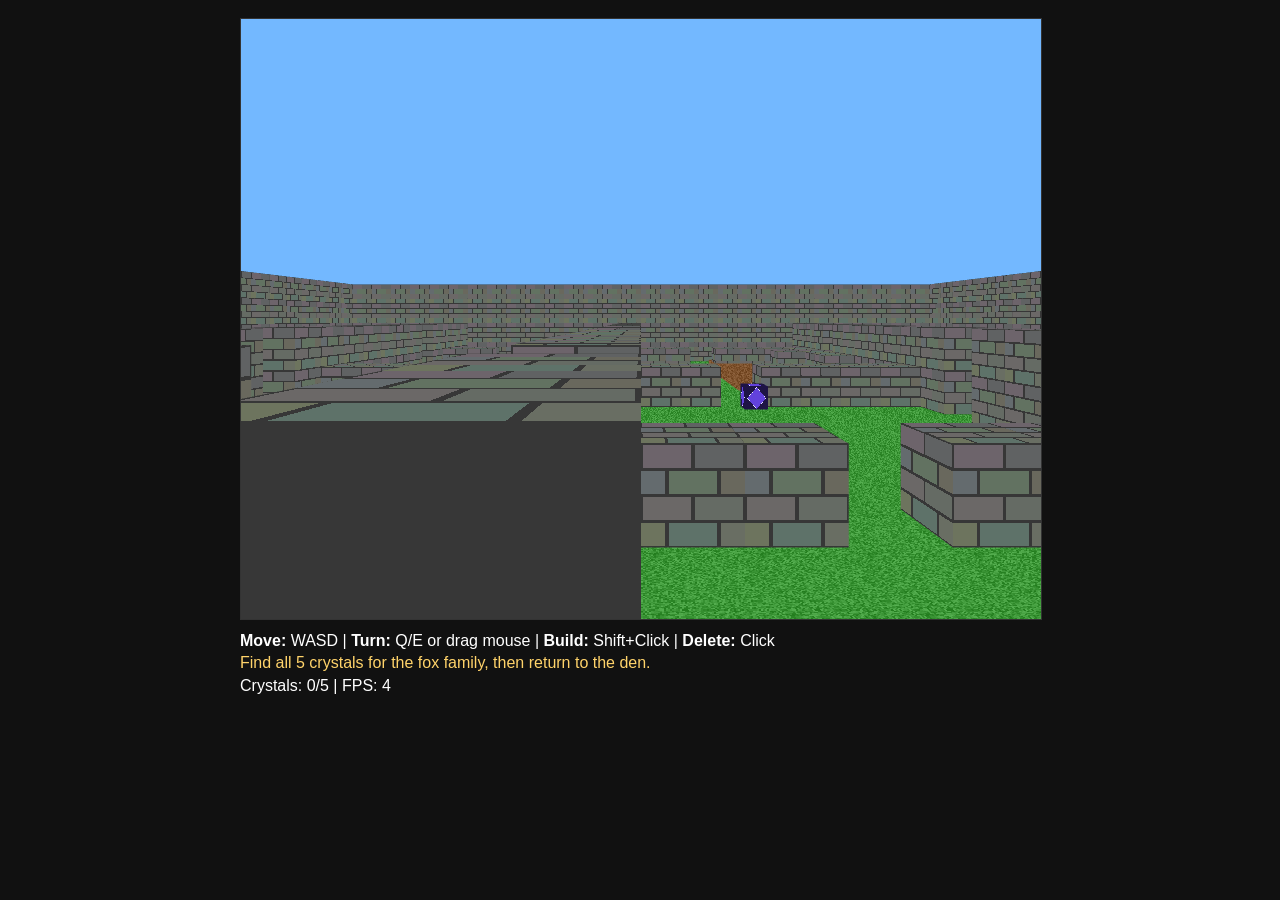
<file: asgn3/index.html>
<!DOCTYPE html>
<html lang="en">
<head>
  <meta charset="utf-8" />
  <title>Voxel World Full Assignment</title>
  <style>
    body { margin: 0; background: #111; color: white; font-family: Arial, sans-serif; }
    #wrap { width: 800px; margin: 18px auto; }
    canvas { display: block; border: 1px solid #333; cursor: crosshair; background: #6db7ff; }
    #ui { margin-top: 10px; line-height: 1.4; }
    #story { color: #ffd36a; }
  </style>
</head>
<body onload="main()">
  <div id="wrap">
    <canvas id="webgl" width="800" height="600">
      Please use a browser that supports canvas.
    </canvas>
    <div id="ui">
      <b>Move:</b> WASD | <b>Turn:</b> Q/E or drag mouse | <b>Build:</b> Shift+Click | <b>Delete:</b> Click
      <br><span id="story">Find all 5 crystals for the fox family, then return to the den.</span>
      <br><span id="status">Loading textures...</span>
    </div>
  </div>

  <script src="lib/webgl-utils.js"></script>
  <script src="lib/webgl-debug.js"></script>
  <script src="lib/cuon-utils.js"></script>
  <script src="lib/cuon-matrix.js"></script>

  <script src="src/Camera.js"></script>
  <script src="src/Cube.js"></script>
  <script src="src/World.js"></script>

  <script id="vshader" type="x-shader/x-vertex">
    attribute vec4 a_Position;
    attribute vec2 a_UV;
    varying vec2 v_UV;
    uniform mat4 u_ModelMatrix;
    uniform mat4 u_ViewMatrix;
    uniform mat4 u_ProjectionMatrix;
    void main() {
      gl_Position = u_ProjectionMatrix * u_ViewMatrix * u_ModelMatrix * a_Position;
      v_UV = a_UV;
    }
  </script>

  <script id="fshader" type="x-shader/x-fragment">
    precision mediump float;
    varying vec2 v_UV;
    uniform sampler2D u_Sampler0;
    uniform sampler2D u_Sampler1;
    uniform sampler2D u_Sampler2;
    uniform sampler2D u_Sampler3;
    uniform vec4 u_BaseColor;
    uniform float u_TexWeight;
    uniform int u_WhichTexture;
    void main() {
      vec4 texColor;
      if (u_WhichTexture == 0) {
        texColor = texture2D(u_Sampler0, v_UV);
      } else if (u_WhichTexture == 1) {
        texColor = texture2D(u_Sampler1, v_UV);
      } else if (u_WhichTexture == 2) {
        texColor = texture2D(u_Sampler2, v_UV);
      } else {
        texColor = texture2D(u_Sampler3, v_UV);
      }
      gl_FragColor = (1.0 - u_TexWeight) * u_BaseColor + u_TexWeight * texColor;
    }
  </script>
</body>
</html>
</file>
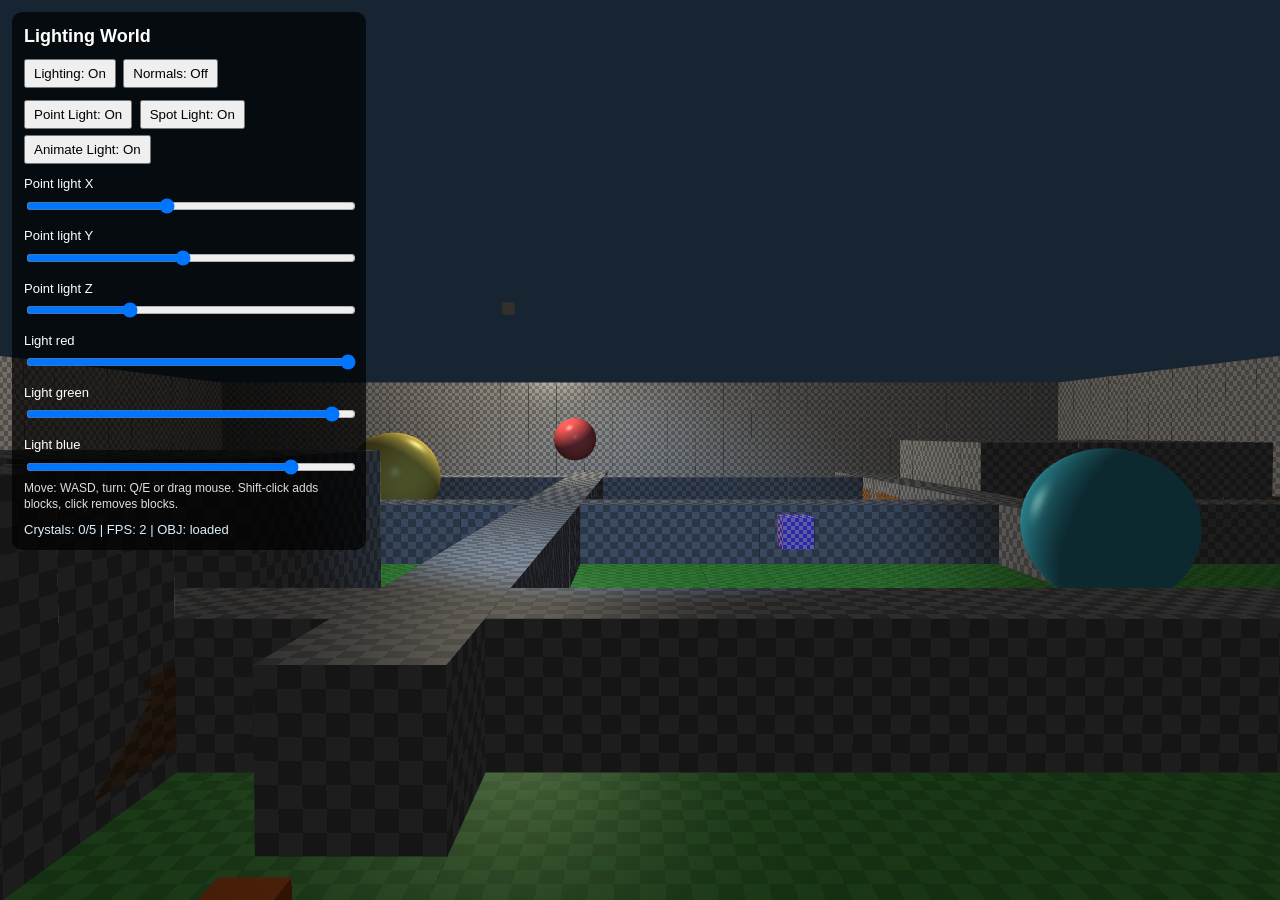
<file: asgn4/index.html>
<!DOCTYPE html>
<html lang="en">
<head>
  <meta charset="UTF-8" />
  <meta name="viewport" content="width=device-width, initial-scale=1.0" />
  <title>CSE 160 Lighting World</title>
  <style>
    body { margin: 0; overflow: hidden; font-family: Arial, sans-serif; background: #111; color: white; }
    canvas { display: block; width: 100vw; height: 100vh; }
    #ui {
      position: fixed; top: 12px; left: 12px; z-index: 10;
      width: 330px; padding: 12px; border-radius: 10px;
      background: rgba(0, 0, 0, 0.70); line-height: 1.35;
    }
    #ui h2 { margin: 0 0 8px; font-size: 18px; }
    #ui label { display: block; margin: 8px 0 3px; font-size: 13px; }
    #ui input[type="range"] { width: 100%; }
    button { margin: 3px 3px 3px 0; padding: 5px 8px; }
    .row { margin-top: 6px; }
    #status { margin-top: 8px; font-size: 13px; color: #d8f0ff; }
    #help { font-size: 12px; color: #dddddd; }
  </style>
</head>
<body onload="main()">
  <div id="ui">
    <h2>Lighting World</h2>
    <div class="row">
      <button id="lightingButton">Lighting: On</button>
      <button id="normalButton">Normals: Off</button>
    </div>
    <div class="row">
      <button id="pointButton">Point Light: On</button>
      <button id="spotButton">Spot Light: On</button>
      <button id="animateButton">Animate Light: On</button>
    </div>
    <label>Point light X</label><input id="lightX" type="range" min="-8" max="40" step="0.1" value="16" />
    <label>Point light Y</label><input id="lightY" type="range" min="0" max="12" step="0.1" value="5" />
    <label>Point light Z</label><input id="lightZ" type="range" min="-8" max="40" step="0.1" value="16" />
    <label>Light red</label><input id="lightR" type="range" min="0" max="1" step="0.01" value="1" />
    <label>Light green</label><input id="lightG" type="range" min="0" max="1" step="0.01" value="0.95" />
    <label>Light blue</label><input id="lightB" type="range" min="0" max="1" step="0.01" value="0.82" />
    <div id="help">Move: WASD, turn: Q/E or drag mouse. Shift-click adds blocks, click removes blocks.</div>
    <div id="status">Loading...</div>
  </div>

  <canvas id="webgl" width="1200" height="800"></canvas>

  <script id="vshader" type="x-shader/x-vertex">
    precision mediump float;
    attribute vec4 a_Position;
    attribute vec2 a_UV;
    attribute vec3 a_Normal;

    uniform mat4 u_ModelMatrix;
    uniform mat4 u_ViewMatrix;
    uniform mat4 u_ProjectionMatrix;
    uniform mat4 u_NormalMatrix;

    varying vec2 v_UV;
    varying vec3 v_Normal;
    varying vec3 v_WorldPos;

    void main() {
      vec4 worldPos = u_ModelMatrix * a_Position;
      gl_Position = u_ProjectionMatrix * u_ViewMatrix * worldPos;
      v_UV = a_UV;
      v_WorldPos = worldPos.xyz;
      v_Normal = normalize((u_NormalMatrix * vec4(a_Normal, 0.0)).xyz);
    }
  </script>

  <script id="fshader" type="x-shader/x-fragment">
    precision mediump float;

    varying vec2 v_UV;
    varying vec3 v_Normal;
    varying vec3 v_WorldPos;

    uniform vec4 u_BaseColor;
    uniform float u_TexWeight;
    uniform int u_WhichTexture;
    uniform sampler2D u_Sampler0;
    uniform sampler2D u_Sampler1;
    uniform sampler2D u_Sampler2;
    uniform sampler2D u_Sampler3;

    uniform vec3 u_CameraPos;
    uniform vec3 u_LightPos;
    uniform vec3 u_LightColor;
    uniform vec3 u_SpotPos;
    uniform vec3 u_SpotDir;
    uniform vec3 u_SpotColor;
    uniform float u_SpotCutoff;
    uniform int u_UseLighting;
    uniform int u_ShowNormals;
    uniform int u_PointLightOn;
    uniform int u_SpotLightOn;

    vec4 chooseTexture() {
      if (u_WhichTexture == 0) return texture2D(u_Sampler0, v_UV);
      if (u_WhichTexture == 1) return texture2D(u_Sampler1, v_UV);
      if (u_WhichTexture == 2) return texture2D(u_Sampler2, v_UV);
      if (u_WhichTexture == 3) return texture2D(u_Sampler3, v_UV);
      return u_BaseColor;
    }

    vec3 phongPoint(vec3 base, vec3 normal, vec3 viewDir, vec3 lightPos, vec3 lightColor) {
      vec3 lightVec = lightPos - v_WorldPos;
      float dist = length(lightVec);
      vec3 lightDir = normalize(lightVec);
      float nDotL = max(dot(normal, lightDir), 0.0);
      vec3 diffuse = base * lightColor * nDotL;
      vec3 reflectDir = reflect(-lightDir, normal);
      float specularStrength = pow(max(dot(viewDir, reflectDir), 0.0), 32.0);
      vec3 specular = 0.45 * specularStrength * lightColor;
      float attenuation = 1.0 / (1.0 + 0.025 * dist + 0.002 * dist * dist);
      return (diffuse + specular) * attenuation;
    }

    vec3 phongSpot(vec3 base, vec3 normal, vec3 viewDir) {
      vec3 lightVec = u_SpotPos - v_WorldPos;
      float dist = length(lightVec);
      vec3 lightDir = normalize(lightVec);
      float spotAmount = dot(normalize(-u_SpotDir), lightDir);
      float cone = smoothstep(u_SpotCutoff, u_SpotCutoff + 0.08, spotAmount);
      float nDotL = max(dot(normal, lightDir), 0.0);
      vec3 diffuse = base * u_SpotColor * nDotL;
      vec3 reflectDir = reflect(-lightDir, normal);
      float specularStrength = pow(max(dot(viewDir, reflectDir), 0.0), 48.0);
      vec3 specular = 0.55 * specularStrength * u_SpotColor;
      float attenuation = 1.0 / (1.0 + 0.035 * dist + 0.003 * dist * dist);
      return (diffuse + specular) * cone * attenuation;
    }

    void main() {
      if (u_ShowNormals == 1) {
        gl_FragColor = vec4(v_Normal * 0.5 + 0.5, 1.0);
        return;
      }

      vec4 texColor = chooseTexture();
      vec4 baseColor = mix(u_BaseColor, texColor, u_TexWeight);

      if (u_UseLighting == 0) {
        gl_FragColor = baseColor;
        return;
      }

      vec3 normal = normalize(v_Normal);
      vec3 viewDir = normalize(u_CameraPos - v_WorldPos);
      vec3 base = baseColor.rgb;
      vec3 ambient = 0.20 * base;
      vec3 lit = ambient;

      if (u_PointLightOn == 1) lit += phongPoint(base, normal, viewDir, u_LightPos, u_LightColor);
      if (u_SpotLightOn == 1) lit += phongSpot(base, normal, viewDir);

      gl_FragColor = vec4(min(lit, vec3(1.0)), baseColor.a);
    }
  </script>

  <script src="lib/webgl-utils.js"></script>
  <script src="lib/webgl-debug.js"></script>
  <script src="lib/cuon-utils.js"></script>
  <script src="lib/cuon-matrix.js"></script>
  <script src="src/Camera.js"></script>
  <script src="src/Cube.js"></script>
  <script src="src/Sphere.js"></script>
  <script src="src/Model.js"></script>
  <script src="src/World.js"></script>
</body>
</html>
</file>
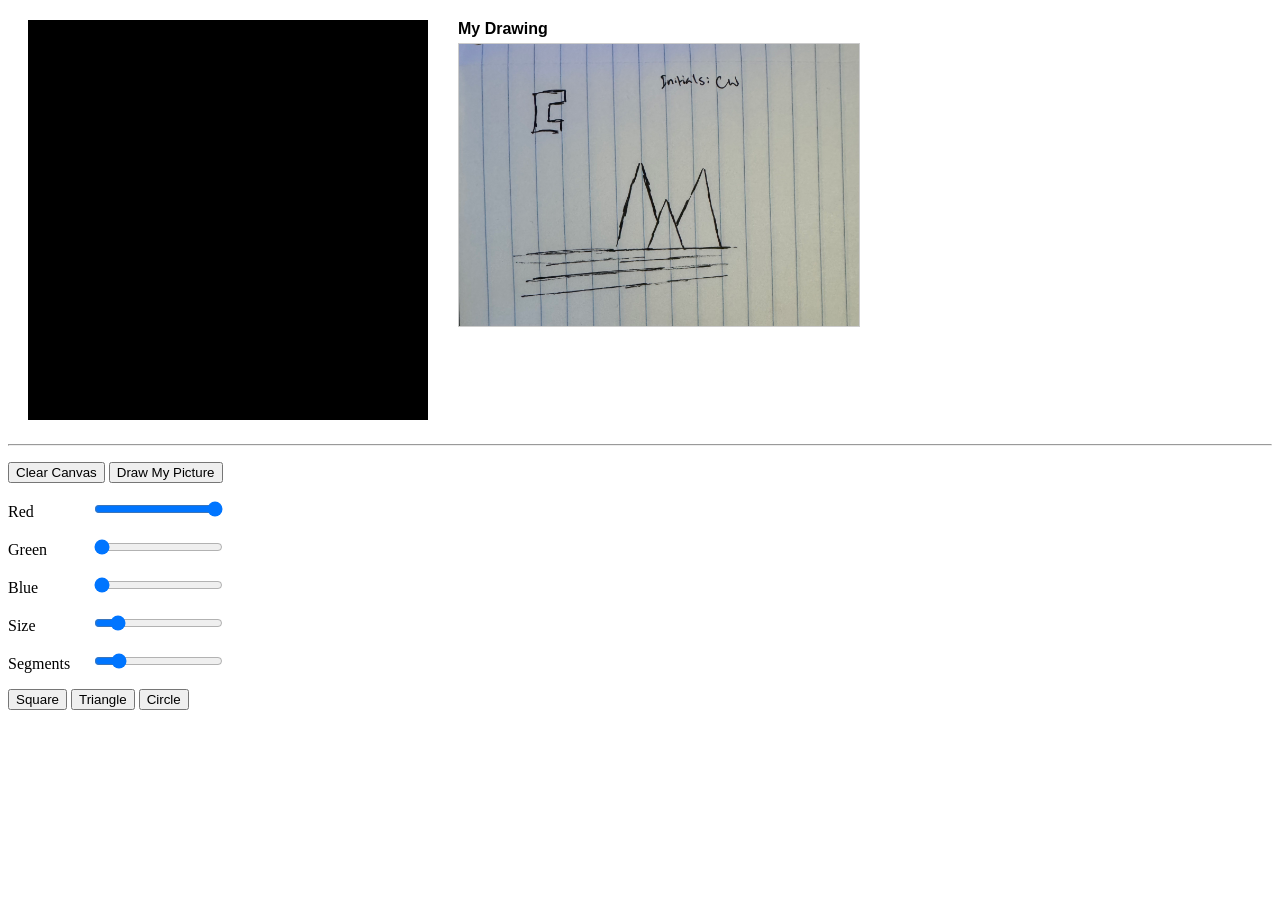
<file: asgn1/src/index.html>
<!DOCTYPE html>
<html lang="en">
  <head>
    <meta charset="utf-8" />
    <title>CSE160 - Assignment 1</title>
    <style>
      .container {
        display: flex;
        flex-direction: row;
        align-items: flex-start;
        gap: 30px;
        margin: 20px;
      }
      .drawing-label {
        font-family: sans-serif;
        font-weight: bold;
        margin-bottom: 5px;
      }
      .slider-label {
        display: inline-block;
        width: 80px;
      }
    </style>
  </head>

  <body onload="main()">
    <div class="container">
      <div>
        <canvas id="webgl" width="400" height="400">
          Please use a browser that supports "canvas"
        </canvas>
      </div>

      <div>
        <div class="drawing-label">My Drawing</div>
        <img src="IMG_3890.jpg" alt="Manual Reference" style="width: 400px; height: auto; border: 1px solid #ccc;">
      </div>
    </div>

    <hr>

    <p>
      <button type="button" id="clearButton">Clear Canvas</button>
      <button type="button" id="pictureButton">Draw My Picture</button>
    </p>

    <p>
      <span class="slider-label">Red</span>
      <input type="range" min="0" max="100" value="100" class="slider" id="redSlide">
    </p>
    <p>
      <span class="slider-label">Green</span>
      <input type="range" min="0" max="100" value="0" class="slider" id="greenSlide">
    </p>
    <p>
      <span class="slider-label">Blue</span>
      <input type="range" min="0" max="100" value="0" class="slider" id="blueSlide">
    </p>

    <p>
      <span class="slider-label">Size</span>
      <input type="range" min="5" max="40" value="10" class="slider" id="sizeSlide">
    </p>
    <p>
      <span class="slider-label">Segments</span>
      <input type="range" min="3" max="50" value="10" class="slider" id="segmentSlide">
    </p>

    <p>
      <button type="button" id="squarebutton">Square</button>
      <button type="button" id="triButton">Triangle</button>
      <button type="button" id="circleButton">Circle</button>
    </p>

    <script src="../lib/webgl-utils.js"></script>
    <script src="../lib/webgl-debug.js"></script>
    <script src="../lib/cuon-utils.js"></script>
    <script src="../lib/cuon-matrix.js"></script>

    <script src="Square.js"></script>
    <script src="Triangle.js"></script>
    <script src="Circle.js"></script>

    <script src="ColoredPoints.js"></script>
  </body>
</html>
</file>
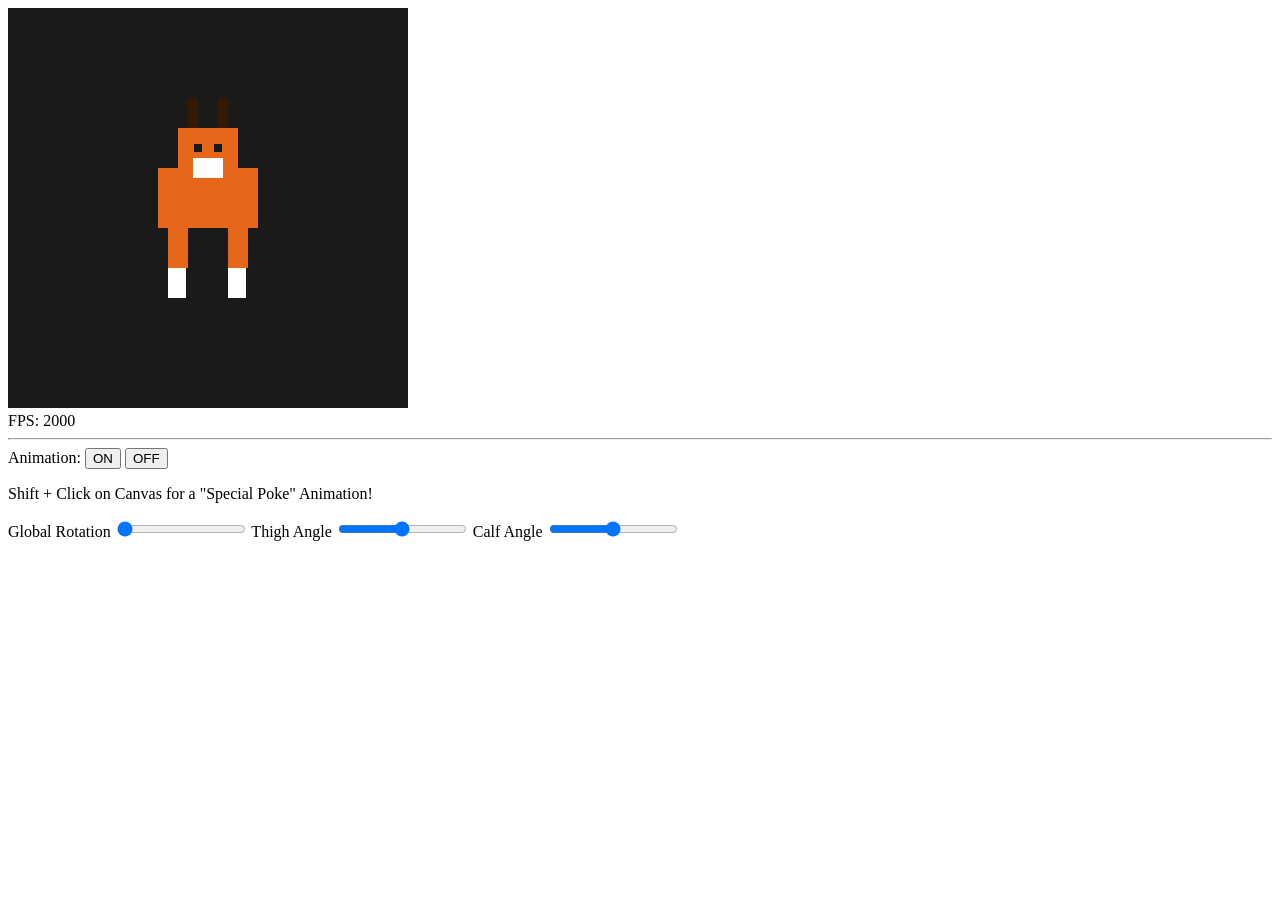
<file: asgn2/src/index.html>
<!DOCTYPE html>
<html lang="en">
<head>
    <meta charset="utf-8" />
    <title>WebGL Fox - Hierarchical Animation</title>
</head>
<body onload="main()">
    <canvas id="webgl" width="400" height="400">
        Please use a browser that supports "canvas"
    </canvas>
    
    <div id="perf">FPS: 0</div>
    <hr>
    <div>
        Animation: 
        <button id="animOn">ON</button>
        <button id="animOff">OFF</button>
        <p>Shift + Click on Canvas for a "Special Poke" Animation!</p>
    </div>
    
    <div>
        Global Rotation <input type="range" min="0" max="360" value="0" id="angleSlide">
        Thigh Angle <input type="range" min="-45" max="45" value="0" id="thighSlide">
        Calf Angle <input type="range" min="-45" max="45" value="0" id="calfSlide">
    </div>

    <script src="../lib/webgl-utils.js"></script>
    <script src="../lib/webgl-debug.js"></script>
    <script src="../lib/cuon-utils.js"></script>
    <script src="../lib/cuon-matrix.js"></script>
    
    <script>
        // SHADERS
        const VSHADER_SOURCE = `
            attribute vec4 a_Position;
            uniform mat4 u_ModelMatrix;
            uniform mat4 u_GlobalRotation;
            void main() {
                gl_Position = u_GlobalRotation * u_ModelMatrix * a_Position;
            }`;

        const FSHADER_SOURCE = `
            precision mediump float;
            uniform vec4 u_FragColor;
            void main() {
                gl_FragColor = u_FragColor;
            }`;

        // GLOBAL STATE
        let gl, canvas, u_ModelMatrix, u_GlobalRotation, u_FragColor;
        let g_globalAngle = 0, g_thighAngle = 0, g_calfAngle = 0, g_footAngle = 0;
        let g_animation = false, g_startTime = 0, g_pokeTime = 0;
        let g_isPoked = false;
        let g_globalAngleY = 0; 
        let g_isDragging = false;
        let g_lastX = -1, g_lastY = -1;

        function main() {
            setupCanvas();
            initShaders(gl, VSHADER_SOURCE, FSHADER_SOURCE);
            connectVariables();
            setupUI();
            
            gl.enable(gl.DEPTH_TEST);
            gl.clearColor(0.1, 0.1, 0.1, 1.0);
            
            requestAnimationFrame(tick);
        }

        function setupCanvas() {
            canvas = document.getElementById('webgl');
            gl = canvas.getContext("webgl", { preserveDrawingBuffer: true });
        }

        function connectVariables() {
            u_ModelMatrix = gl.getUniformLocation(gl.program, 'u_ModelMatrix');
            u_GlobalRotation = gl.getUniformLocation(gl.program, 'u_GlobalRotation');
            u_FragColor = gl.getUniformLocation(gl.program, 'u_FragColor');
            a_Position = gl.getAttribLocation(gl.program, 'a_Position');
        }

        function setupUI() {
            document.getElementById('angleSlide').addEventListener('input', function() { g_globalAngle = this.value; });
            document.getElementById('thighSlide').addEventListener('input', function() { g_thighAngle = this.value; });
            document.getElementById('calfSlide').addEventListener('input', function() { g_calfAngle = this.value; });
            document.getElementById('animOn').onclick = () => g_animation = true;
            document.getElementById('animOff').onclick = () => g_animation = false;
            
            canvas.onmousedown = function(ev) {
                if(ev.shiftKey) { 
                    g_isPoked = true; 
                    g_pokeTime = performance.now()/1000; 
                } else {
                    // Start tracking for rotation
                    g_isDragging = true;
                    [g_lastX, g_lastY] = [ev.clientX, ev.clientY];
                }
            };

            canvas.onmouseup = function(ev) { g_isDragging = false; };

            canvas.onmousemove = function(ev) {
                if (g_isDragging) {
                    let dx = ev.clientX - g_lastX;
                    let dy = ev.clientY - g_lastY;
                    
                    // Map X movement to Y-axis rotation and vice versa
                    g_globalAngle = (g_globalAngle + dx) % 360;
                    g_globalAngleY = (g_globalAngleY + dy) % 360;
                    
                    [g_lastX, g_lastY] = [ev.clientX, ev.clientY];
                }
            };
        }

        function drawCube(M, color) {
            gl.uniformMatrix4fv(u_ModelMatrix, false, M.elements);
            gl.uniform4f(u_FragColor, color[0], color[1], color[2], color[3]);
            
            // Simplified Cube Vertices
            let vertices = new Float32Array([
                0,0,0, 1,0,0, 1,1,0, 0,0,0, 1,1,0, 0,1,0, // Front
                0,0,1, 1,0,1, 1,1,1, 0,0,1, 1,1,1, 0,1,1, // Back
                0,1,0, 0,1,1, 1,1,1, 0,1,0, 1,1,1, 1,1,0, // Top
                0,0,0, 0,0,1, 1,0,1, 0,0,0, 1,0,1, 1,0,0, // Bottom
                0,0,0, 0,0,1, 0,1,1, 0,0,0, 0,1,1, 0,1,0, // Left
                1,0,0, 1,0,1, 1,1,1, 1,0,0, 1,1,1, 1,1,0  // Right
            ]);
            
            let buffer = gl.createBuffer();
            gl.bindBuffer(gl.ARRAY_BUFFER, buffer);
            gl.bufferData(gl.ARRAY_BUFFER, vertices, gl.STATIC_DRAW);
            gl.vertexAttribPointer(a_Position, 3, gl.FLOAT, false, 0, 0);
            gl.enableVertexAttribArray(a_Position);
            gl.drawArrays(gl.TRIANGLES, 0, 36);
        }

        function drawCylinder(M, color) {
            gl.uniformMatrix4fv(u_ModelMatrix, false, M.elements);
            gl.uniform4f(u_FragColor, color[0], color[1], color[2], color[3]);
            let v = [];
            for(let i=0; i<360; i+=20) {
                let r1 = i * Math.PI/180; let r2 = (i+20) * Math.PI/180;
                // Side Panel
                v.push(Math.cos(r1), Math.sin(r1), 0, Math.cos(r2), Math.sin(r2), 0, Math.cos(r1), Math.sin(r1), 1);
                v.push(Math.cos(r2), Math.sin(r2), 0, Math.cos(r2), Math.sin(r2), 1, Math.cos(r1), Math.sin(r1), 1);
            }
            let vertices = new Float32Array(v);
            let buffer = gl.createBuffer();
            gl.bindBuffer(gl.ARRAY_BUFFER, buffer);
            gl.bufferData(gl.ARRAY_BUFFER, vertices, gl.STATIC_DRAW);
            gl.vertexAttribPointer(a_Position, 3, gl.FLOAT, false, 0, 0);
            gl.enableVertexAttribArray(a_Position);
            gl.drawArrays(gl.TRIANGLES, 0, v.length/3);
        }

        function updateAnimationAngles() {
            let t = performance.now()/1000;
            if (g_animation) {
                g_thighAngle = 20 * Math.sin(t * 4);
                g_calfAngle = 15 * Math.sin(t * 4);
            }
            if (g_isPoked) {
                let p_time = t - g_pokeTime;
                if(p_time < 1) { g_globalAngle += 10; } // Spin if poked
                else { g_isPoked = false; }
            }
        }

        function renderScene() {
            let start = performance.now();
            gl.clear(gl.COLOR_BUFFER_BIT | gl.DEPTH_BUFFER_BIT);
            
            // Global Rotation
            let globalRot = new Matrix4()
                .rotate(g_globalAngle, 0, 1, 0)  // Horizontal drag spins around Y
                .rotate(g_globalAngleY, 1, 0, 0); // Vertical drag spins around X
            gl.uniformMatrix4fv(u_GlobalRotation, false, globalRot.elements);

            // --- 1. BODY---
            let bodyMat = new Matrix4();
            bodyMat.translate(-0.25, -0.1, -0.2); // Center the body
            let bodyDraw = new Matrix4(bodyMat).scale(0.5, 0.3, 0.4);
            drawCube(bodyDraw, [0.9, 0.4, 0.1, 1.0]); // Fox Orange

            // --- 2. HEAD ---
            let headMat = new Matrix4(bodyMat);
            headMat.translate(0.1, 0.2, -0.2); // Move to front-top of body
            headMat.rotate(g_animation ? 5 * Math.sin(performance.now()/500) : 0, 0, 1, 0); // Slight head tilt
            let headDraw = new Matrix4(headMat).scale(0.3, 0.3, 0.3);
            drawCube(headDraw, [0.9, 0.4, 0.1, 1.0]);

            // --- 3. NOSE ---
            let snoutMat = new Matrix4(headMat);
            snoutMat.translate(0.075, 0.05, -0.1);
            let snoutDraw = new Matrix4(snoutMat).scale(0.15, 0.1, 0.15);
            drawCube(snoutDraw, [1, 1, 1, 1.0]); // White snout

            // --- 4. EARS (Left & Right) ---
            let leftEar = new Matrix4(headMat).translate(0.05, 0.3, 0.1).scale(0.05, 0.15, 0.05);
            drawCube(leftEar, [0.2, 0.1, 0.0, 1.0]); // Dark ear tips
            let rightEar = new Matrix4(headMat).translate(0.2, 0.3, 0.1).scale(0.05, 0.15, 0.05);
            drawCube(rightEar, [0.2, 0.1, 0.0, 1.0]);

            // --- 3b. EYES ---
            // Left Eye
            let leftEyeMat = new Matrix4(headMat);
            leftEyeMat.translate(0.08, 0.18, -0.01);
            leftEyeMat.scale(0.04, 0.04, 0.04);
            drawCube(leftEyeMat, [0.1, 0.1, 0.1, 1.0]); // Black
            
            // Right Eye
            let rightEyeMat = new Matrix4(headMat);
            rightEyeMat.translate(0.18, 0.18, -0.01);
            rightEyeMat.scale(0.04, 0.04, 0.04);
            drawCube(rightEyeMat, [0.1, 0.1, 0.1, 1.0]); // Black

            // Legs
            const drawLeg = (offsetX, offsetZ, angleOffset) => {
                let tAngle = g_animation ? 20 * Math.sin((performance.now()/1000 * 4) + angleOffset) : g_thighAngle;
                let cAngle = g_animation ? 15 * Math.sin((performance.now()/1000 * 4) + angleOffset) : g_calfAngle;

                // Thigh
                let thighMat = new Matrix4(bodyMat).translate(offsetX, 0, offsetZ).rotate(tAngle, 1, 0, 0);
                drawCube(new Matrix4(thighMat).scale(0.1, -0.2, 0.1), [0.9, 0.4, 0.1, 1.0]);

                // Calf
                let calfMat = new Matrix4(thighMat).translate(0, -0.2, 0).rotate(cAngle, 1, 0, 0);
                drawCube(new Matrix4(calfMat).scale(0.09, -0.15, 0.09), [1, 1, 1, 1]);

                // Foot
                let footMat = new Matrix4(calfMat).translate(-0.01, -0.15, -0.05);
                drawCube(new Matrix4(footMat).scale(0.12, -0.05, 0.15), [0.1, 0.1, 0.1, 1.0]);
            };

            drawLeg(0.05, 0.05, 0);           // Front Left
            drawLeg(0.35, 0.05, Math.PI);     // Front Right (Opposite timing)
            drawLeg(0.05, 0.30, Math.PI);     // Back Left (Opposite timing)
            drawLeg(0.35, 0.30, 0);           // Back Right

            // --- 6. TAIL (Cylinder) ---
            let tailMat = new Matrix4(bodyMat);
            tailMat.translate(0.25, 0.15, 0.4); // Attach to back
            tailMat.rotate(-20 + (g_animation ? 15 * Math.sin(performance.now()/250) : 0), 1, 0, 0);
            tailMat.scale(0.1, 0.1, 0.4);
            drawCylinder(tailMat, [0.9, 0.4, 0.1, 1.0]);

            // --- 7. TAIL TIP---
            let tailTipMat = new Matrix4(tailMat);
            tailTipMat.translate(0, 0, 1.0);
            tailTipMat.scale(1.1, 1.1, 0.3);
            drawCylinder(tailTipMat, [1, 1, 1, 1]);

            let end = performance.now();
            document.getElementById('perf').innerHTML = `FPS: ${Math.floor(1000/(end-start))}`;
        }

        function tick() {
            updateAnimationAngles();
            renderScene();
            requestAnimationFrame(tick);
        }
    </script>
</body>
</html>
</file>
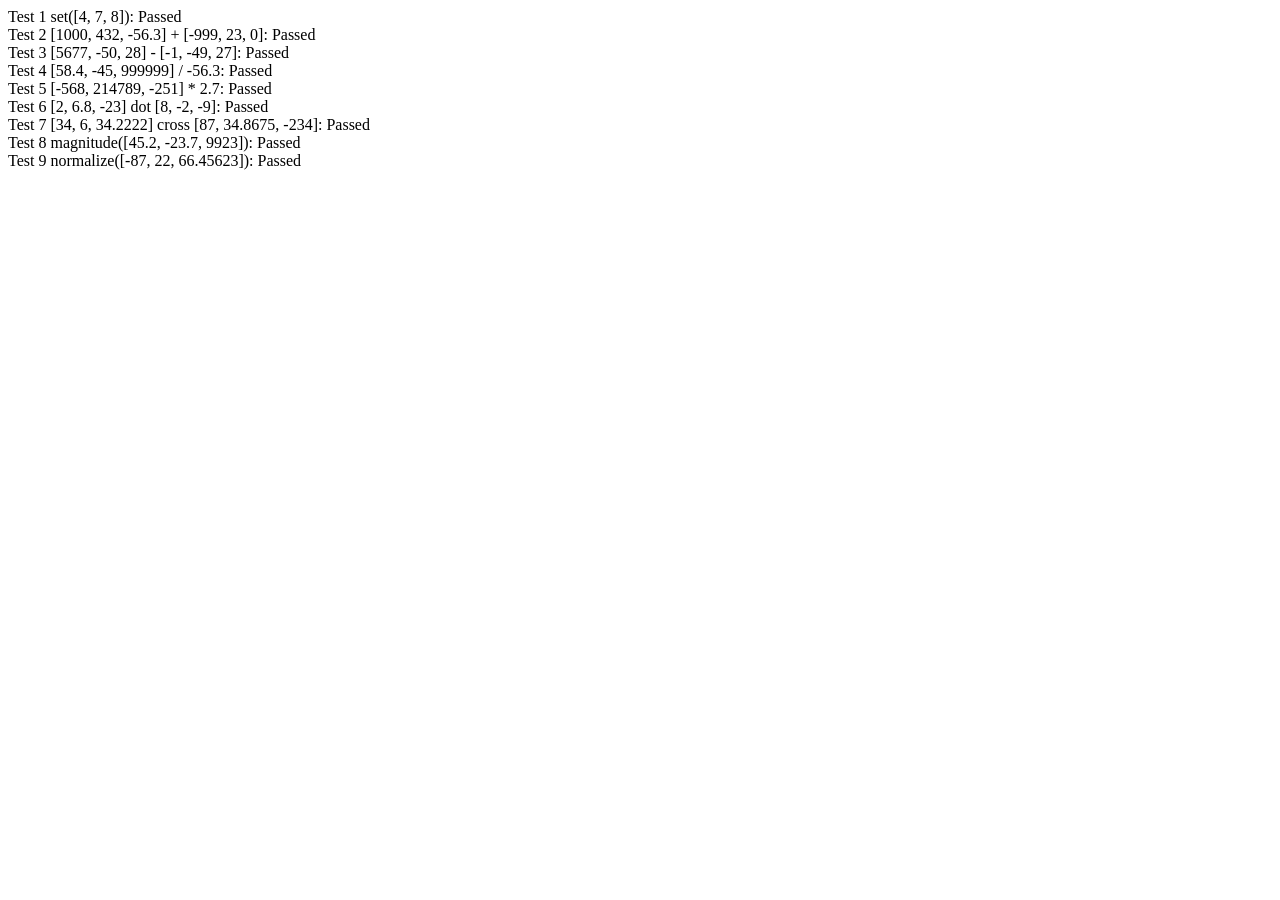
<file: asgn0/lib/vectorTests.html>
<!DOCTYPE html>
<html>

<head>
  <meta charset="UTF-8" />
  <meta name="viewport" content="width=device-width" />
  <title>Vector Tests</title>
</head>

<body>
  Test 1 set([4, 7, 8]): <span id=test1></span>
  <br>
  Test 2 [1000, 432, -56.3] + [-999, 23, 0]: <span id=test2></span>
  <br>
  Test 3 [5677, -50, 28] - [-1, -49, 27]: <span id=test3></span>
  <br>
  Test 4 [58.4, -45, 999999] / -56.3: <span id=test4></span>
  <br>
  Test 5 [-568, 214789, -251] * 2.7: <span id=test5></span>
  <br>
  Test 6 [2, 6.8, -23] dot [8, -2, -9]: <span id=test6></span>
  <br>
  Test 7 [34, 6, 34.2222] cross [87, 34.8675, -234]: <span id=test7></span>
  <br>
  Test 8 magnitude([45.2, -23.7, 9923]): <span id=test8></span>
  <br>
  Test 9 normalize([-87, 22, 66.45623]): <span id=test9></span>

  <script src="cuon-matrix-cse160.js"></script>
  <script>
    var ERROR = 0.1

    function verify(vect, sol, text) {
      passed = vect.every((val, i) => Math.abs(val - sol[i]) < ERROR)
      passed ? text.innerHTML = "Passed" : text.innerHTML = "Failed"
    }
    // Test 1 set([4, 7, 8])
    let text = document.getElementById("test1")
    let vect1 = new Vector3([0, 0, 0])
    let vect2 = new Vector3([4, 7, 8])
    vect1.set(vect2)
    let v1 = vect1.elements
    verify(v1, [4, 7, 8], text)

    // Test 2 [1000, 432, -56.3] + [-999, 23, 0]
    text = document.getElementById("test2")
    vect1 = new Vector3([1000, 432, -56.3])
    vect2 = new Vector3([-999, 23, 0])
    vect1.add(vect2)
    let v = vect1.elements
    verify(v, [1, 455, -56.3], text)

    // Test 3 [5677, -50, 28] - [-1, -49, 27]
    text = document.getElementById("test3")
    vect1 = new Vector3([5677, -50, 28])
    vect2 = new Vector3([-1, -49, 27])
    vect1.sub(vect2)
    v = vect1.elements
    verify(v, [5678, -1, 1], text)

    // Test 4 [58.4, -45, 999999] / -56.3
    text = document.getElementById("test4")
    let vect = new Vector3([58.4, -45, 999999])
    vect.div(-56.3)
    v = vect.elements
    verify(v, [-1.037300178, 0.79928952, -17761.971580817], text)

    // Test 5 [-568, 214789, -251] * 2.7
    text = document.getElementById("test5")
    vect = new Vector3([-568, 214789, -251])
    vect.mul(2.7)
    v = vect.elements
    verify(v, [-1533.6, 579930.3, -677.7], text)

    // Test 6 [2, 6.8, -23] dot [8, -2, -9]
    text = document.getElementById("test6")
    vect1 = new Vector3([2, 6.8, -23])
    vect2 = new Vector3([8, -2, -9])
    let num = Vector3.dot(vect1, vect2)
    Math.abs(num - 209.4) < ERROR ? text.innerHTML = "Passed" : text.innerHTML = "Failed"

    // Test 7 [34, 6, 34.2222] cross [87, 34.8675, -234]
    text = document.getElementById("test7")
    vect1 = new Vector3([34, 6, 34.2222])
    vect2 = new Vector3([87, 34.8675, -234])
    v = Vector3.cross(vect1, vect2).elements
    verify(v, [-2597.2425585, 10933.3314, 663.495], text)

    // Test 8 magnitude([45.2, -23.7, 9923])
    text = document.getElementById("test8")
    vect = new Vector3([45.2, -23.7, 9923])
    num = vect.magnitude()
    Math.abs(num - 9923.131246235) < ERROR ? text.innerHTML = "Passed" : text.innerHTML = "Failed"

    // Test 9 normalize([-87, 22, 66.45623])
    text = document.getElementById("test9")
    vect = new Vector3([-87, 22, 66.45623])
    v = vect.normalize().elements
    verify(v, [-0.779104913, 0.197015035, 0.595130751], text)
  </script>
</body>

</html>
</file>
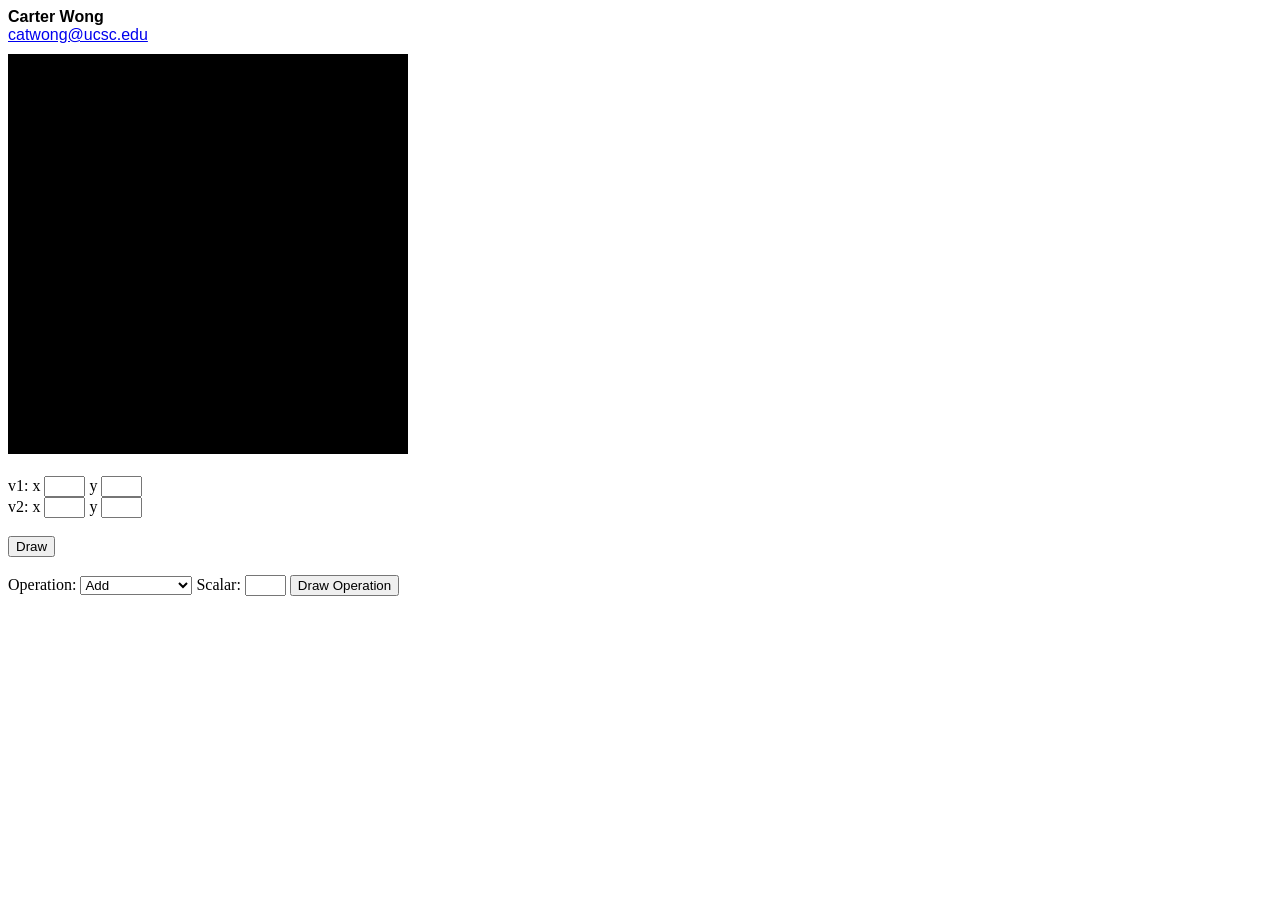
<file: asgn0/src/asg0.html>
<!DOCTYPE html>
<html lang="en">
  <head>
    <meta charset="utf-8" />
    <title>CSE 160: Assignment 0</title>
    <script src="../lib/cuon-matrix-cse160.js"></script>
  </head>

  <body onload="main()">
    <div style="font-family: sans-serif; margin-bottom: 10px;">
      <strong>Carter Wong</strong><br>
      <a href="mailto:catwong@ucsc.edu">catwong@ucsc.edu</a>
    </div>

    <canvas id="cnv1" width="400" height="400" style="background-color: black;">
      Please use a browser that supports "canvas"
    </canvas>
    
    <br><br>

    <label for="v1x">v1: x</label> <input type="text" id="v1x" size="3"> 
    <label for="v1y">y</label> <input type="text" id="v1y" size="3">
    <br>

    <label for="v2x">v2: x</label> <input type="text" id="v2x" size="3"> 
    <label for="v2y">y</label> <input type="text" id="v2y" size="3">
    <br><br>

    <input type="button" value="Draw" onclick="handleDrawEvent()">
    
    <br><br>

    <label for="op-select">Operation:</label>
    <select id="op-select">
      <option value="add">Add</option>
      <option value="sub">Sub</option>
      <option value="mul">Mul</option>
      <option value="div">Div</option>
      <option value="mag">Magnitude</option>
      <option value="norm">Normalize</option>
      <option value="angle">Angle Between</option>
      <option value="area">Area</option>
    </select>

    <label for="scalar">Scalar:</label>
    <input type="text" id="scalar" size="3">
    
    <input type="button" value="Draw Operation" onclick="handleDrawOperationEvent()">

    <script src="asg0.js"></script>
  </body>
</html>
</file>
